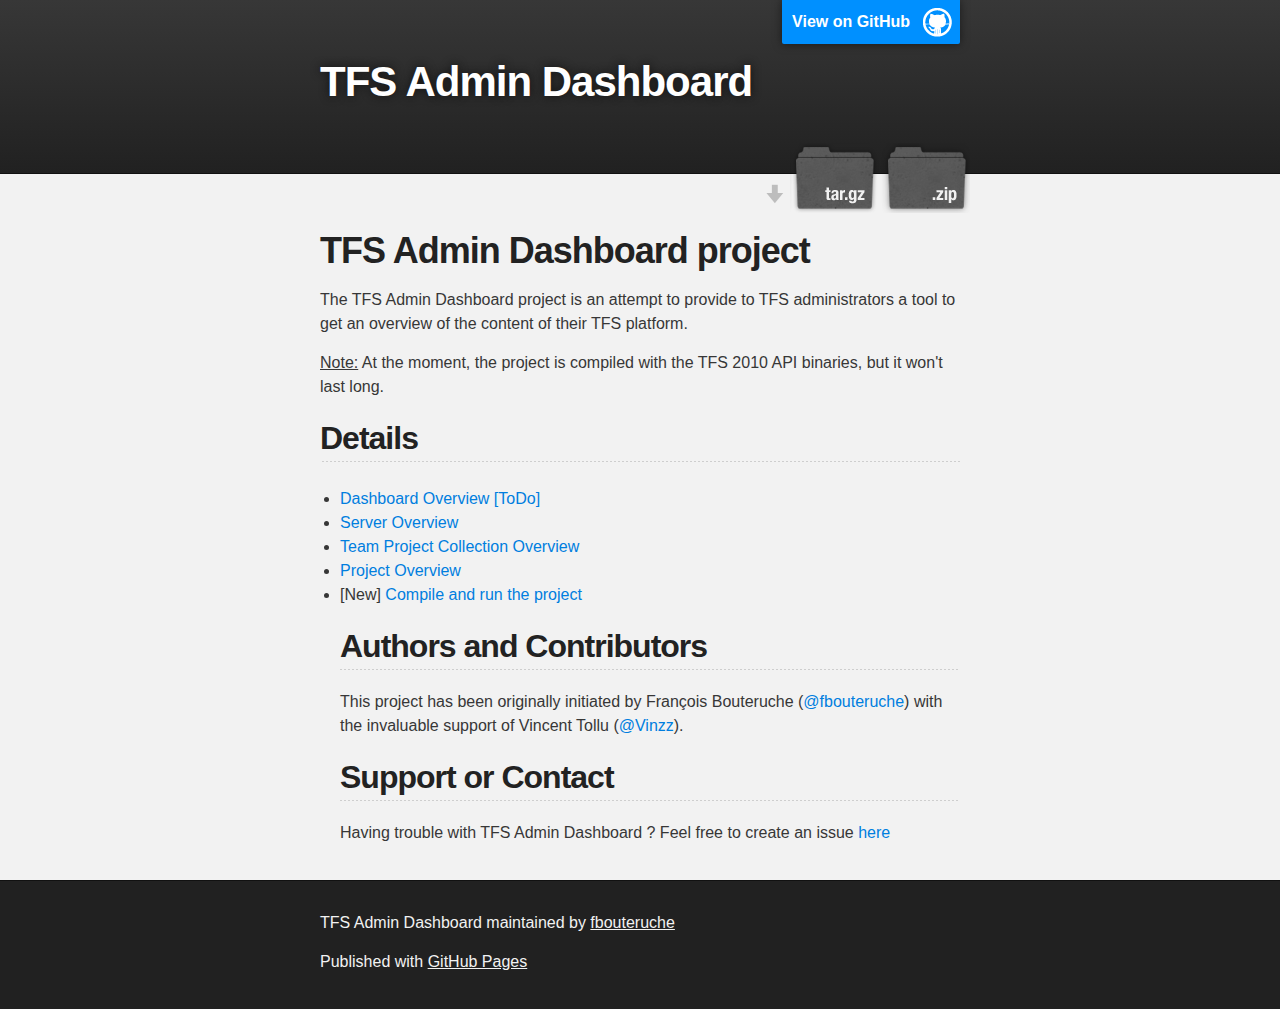
<file: index.html>
<!DOCTYPE html>
<html>

  <head>
    <meta charset='utf-8'>
    <meta http-equiv="X-UA-Compatible" content="chrome=1">
    <meta name="description" content="TFS Admin Dashboard : ">

    <link rel="stylesheet" type="text/css" media="screen" href="stylesheets/stylesheet.css">

    <title>TFS Admin Dashboard</title>
  </head>

  <body>

    <!-- HEADER -->
    <div id="header_wrap" class="outer">
        <header class="inner">
          <a id="forkme_banner" href="https://github.com/fbouteruche/tfsadmindashboard">View on GitHub</a>

          <h1 id="project_title">TFS Admin Dashboard</h1>
          <h2 id="project_tagline"></h2>

            <section id="downloads">
              <a class="zip_download_link" href="https://github.com/fbouteruche/tfsadmindashboard/zipball/master">Download this project as a .zip file</a>
              <a class="tar_download_link" href="https://github.com/fbouteruche/tfsadmindashboard/tarball/master">Download this project as a tar.gz file</a>
            </section>
        </header>
    </div>

    <!-- MAIN CONTENT -->
    <div id="main_content_wrap" class="outer">
      <section id="main_content" class="inner">
        <h1>
<a id="welcome-to-tfs-admin-dashboard-project-pages" class="anchor" href="#welcome-to-tfs-admin-dashboard-project-pages" aria-hidden="true"><span class="octicon octicon-link"></span></a>TFS Admin Dashboard project</h1>

<p>The TFS Admin Dashboard project is an attempt to provide to TFS administrators a tool to get an overview of the content of their TFS platform.</p>
<p><i><u>Note:</u> At the moment, the project is compiled with the TFS 2010 API binaries, but it won't last long.</i></p>
<h2>Details</h2>
<p>
<ul>
<li><a href="#">Dashboard Overview [ToDo]</a></li>
<li><a href="serverOverview.htm">Server Overview</a></li>
<li><a href="TPCOverview.htm">Team Project Collection Overview</a></li>
<li><a href="ProjectOverview.htm">Project Overview</a></li>
<li>[New] <a href="HowTo.htm">Compile and run the project</a></
</ul>
</p>

<h2>
<a id="authors-and-contributors" class="anchor" href="#authors-and-contributors" aria-hidden="true"><span class="octicon octicon-link"></span></a>Authors and Contributors</h2>

<p>This project has been originally initiated by François Bouteruche (<a href="https://github.com/fbouteruche" class="user-mention">@fbouteruche</a>) with the invaluable support of Vincent Tollu (<a href="https://github.com/Vinzz" class="user-mention">@Vinzz</a>).</p>

<h2>
<a id="support-or-contact" class="anchor" href="#support-or-contact" aria-hidden="true"><span class="octicon octicon-link"></span></a>Support or Contact</h2>

<p>Having trouble with TFS Admin Dashboard ? Feel free to create an issue <a href="https://github.com/fbouteruche/tfsadmindashboard/issues">here</a></p>
      </section>
    </div>

    <!-- FOOTER  -->
    <div id="footer_wrap" class="outer">
      <footer class="inner">
        <p class="copyright">TFS Admin Dashboard maintained by <a href="https://github.com/fbouteruche">fbouteruche</a></p>
        <p>Published with <a href="http://pages.github.com">GitHub Pages</a></p>
      </footer>
    </div>

    

  </body>
</html>
</file>
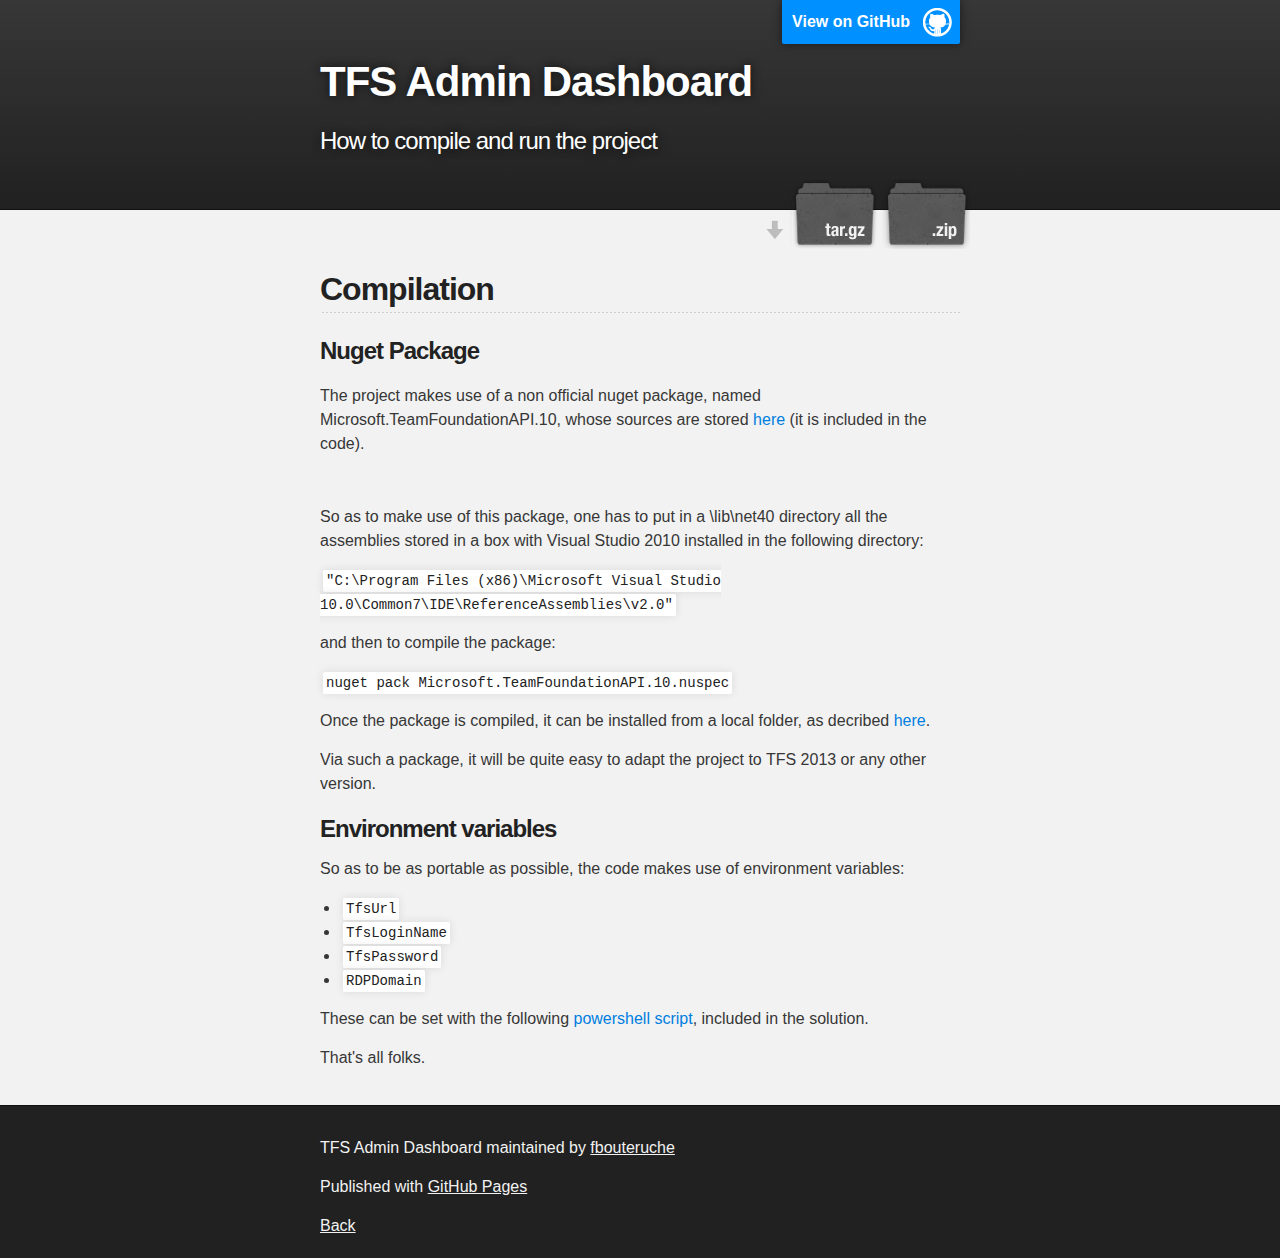
<file: HowTo.htm>
<!DOCTYPE html>
<html>

  <head>
    <meta charset='utf-8'>
    <meta http-equiv="X-UA-Compatible" content="chrome=1">
    <meta name="description" content="TFS Admin Dashboard : ">

    <link rel="stylesheet" type="text/css" media="screen" href="stylesheets/stylesheet.css">

    <title>TFS Admin Dashboard - How to compile and run the project</title>
  </head>

  <body>

    <!-- HEADER -->
    <div id="header_wrap" class="outer">
        <header class="inner">
          <a id="forkme_banner" href="https://github.com/fbouteruche/tfsadmindashboard">View on GitHub</a>

          <h1 id="project_title">TFS Admin Dashboard</h1>
          <h2 id="project_tagline">How to compile and run the project</h2>

            <section id="downloads">
              <a class="zip_download_link" href="https://github.com/fbouteruche/tfsadmindashboard/zipball/master">Download this project as a .zip file</a>
              <a class="tar_download_link" href="https://github.com/fbouteruche/tfsadmindashboard/tarball/master">Download this project as a tar.gz file</a>
            </section>
        </header>
    </div>

    <!-- MAIN CONTENT -->
    <div id="main_content_wrap" class="outer">
      <section id="main_content" class="inner">
      <p>
	   <h2>Compilation</h2>
	   
	   <h3>Nuget Package</h3>
	  <p>
	  <p>The project makes use of a non official nuget package, named Microsoft.TeamFoundationAPI.10, whose sources are stored <a href="https://github.com/fbouteruche/tfsadmindashboard/blob/master/TFSAdminDashboard/CustomNugetPackageSources/Microsoft.TeamFoundationAPI.10/Microsoft.TeamFoundationAPI.10.nuspec">here</a> (it is included in the code).</p>
	  <br/>
	  <p>So as to make use of this package, one has to put in a \lib\net40 directory all the assemblies stored in a box with Visual Studio 2010 installed in the following directory:</p>  
	  <p><code>"C:\Program Files (x86)\Microsoft Visual Studio 10.0\Common7\IDE\ReferenceAssemblies\v2.0"</code></p> 
	  <p>and then to compile the package:</p>
	  
	  <p>
	 <code>nuget pack Microsoft.TeamFoundationAPI.10.nuspec</code>
	 </p>
	 <p>
	 Once the package is compiled, it can be installed from a local folder, as decribed <a href="http://stackoverflow.com/questions/10240029/how-to-install-a-nuget-package-nupkg-file-locally">here</a>.
	 </p>
	 <p>Via such a package, it will be quite easy to adapt the project to TFS 2013 or any other version.</p>
	 
	 </p> 
	  
	  <h3>Environment variables</h3>
	  
	  <p>So as to be as portable as possible, the code makes use of environment variables:</p>
	  
	  <ul>
	  <li><code>TfsUrl</code></li>
	  <li><code>TfsLoginName</code></li>
	  <li><code>TfsPassword</code></li>
	  <li><code>RDPDomain</code></li>
	  </ul>
	  
	  <p>These can be set with the following <a href="https://github.com/fbouteruche/tfsadmindashboard/blob/master/TFSAdminDashboard/TFSAdminDashboard/variable.ps1">powershell script</a>, included in the solution.</p>
	   </p>
	   
	   <p>That's all folks.</p>
	   
      </section>
	 
    </div>

    <!-- FOOTER  -->
    <div id="footer_wrap" class="outer">
      <footer class="inner">
        <p class="copyright">TFS Admin Dashboard maintained by <a href="https://github.com/fbouteruche">fbouteruche</a></p>
        <p>Published with <a href="http://pages.github.com">GitHub Pages</a></p>
		<a href="index.html">Back</a>
      </footer>
    </div>

    

  </body>
</html>
</file>
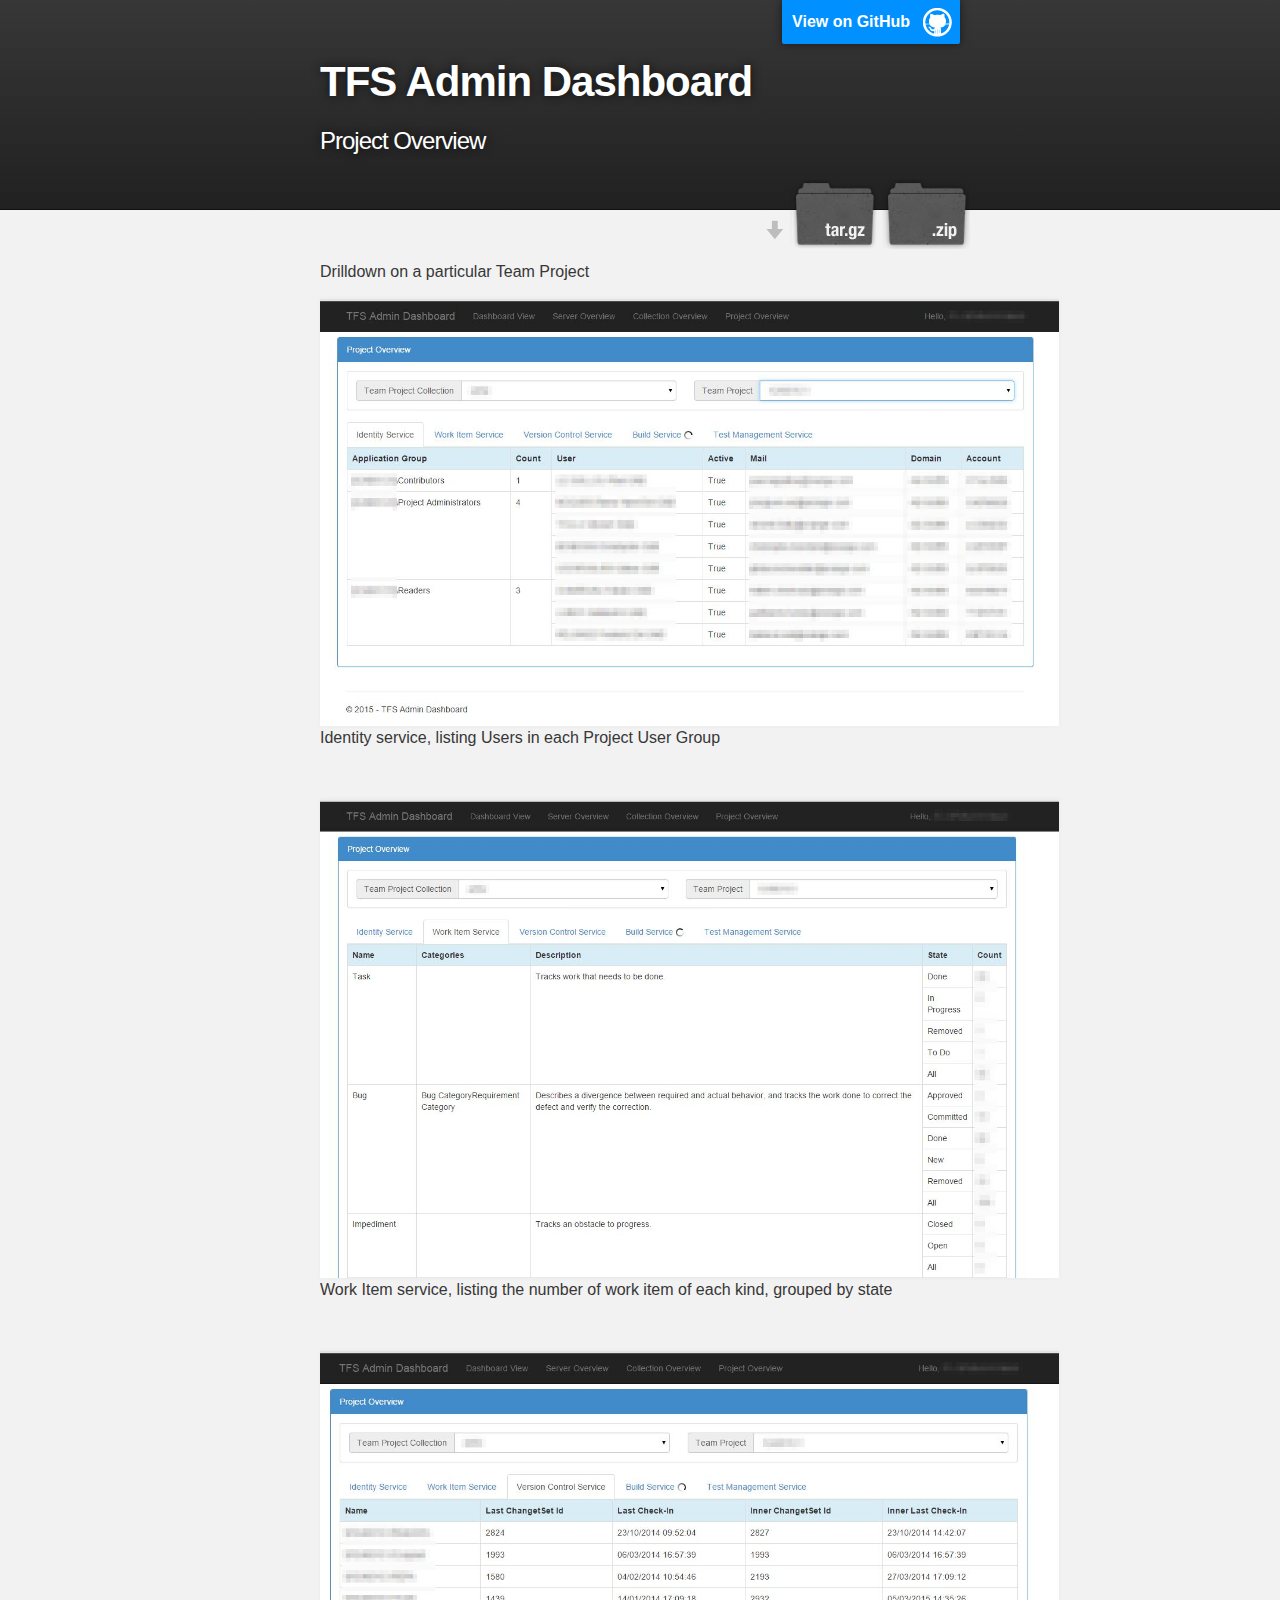
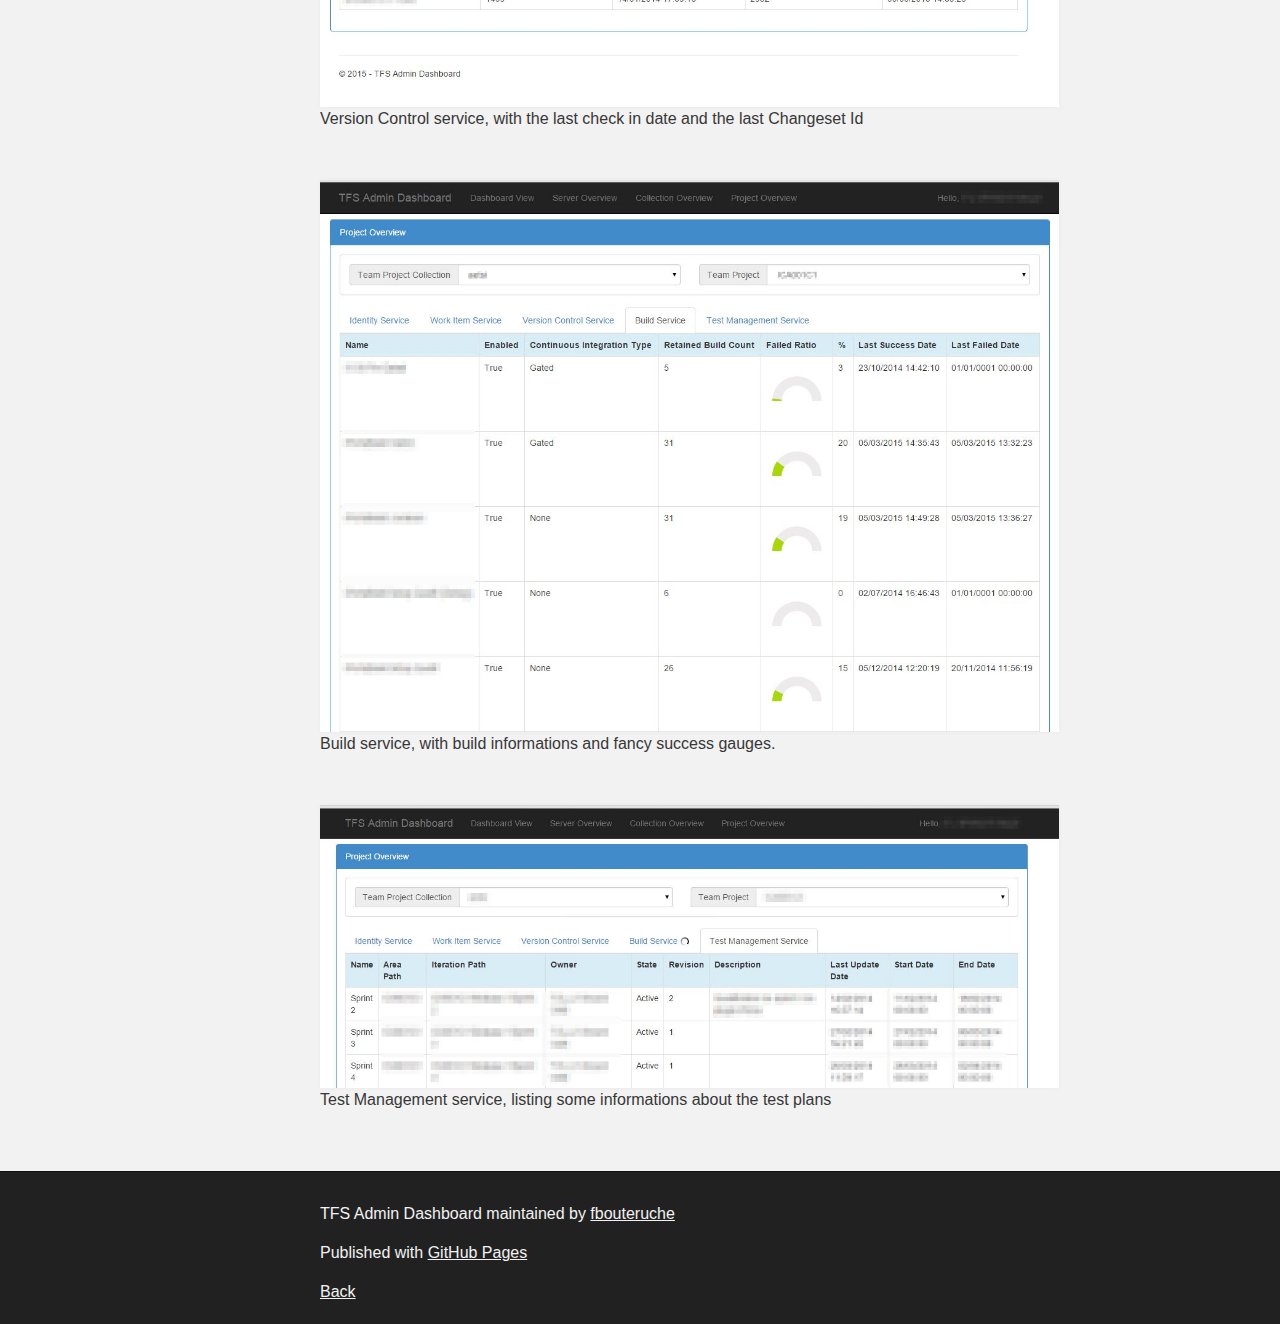
<file: ProjectOverview.htm>
<!DOCTYPE html>
<html>

  <head>
    <meta charset='utf-8'>
    <meta http-equiv="X-UA-Compatible" content="chrome=1">
    <meta name="description" content="TFS Admin Dashboard : ">

    <link rel="stylesheet" type="text/css" media="screen" href="stylesheets/stylesheet.css">

    <title>TFS Admin Dashboard - Project Overview</title>
  </head>

  <body>

    <!-- HEADER -->
    <div id="header_wrap" class="outer">
        <header class="inner">
          <a id="forkme_banner" href="https://github.com/fbouteruche/tfsadmindashboard">View on GitHub</a>

          <h1 id="project_title">TFS Admin Dashboard</h1>
          <h2 id="project_tagline">Project Overview</h2>

            <section id="downloads">
              <a class="zip_download_link" href="https://github.com/fbouteruche/tfsadmindashboard/zipball/master">Download this project as a .zip file</a>
              <a class="tar_download_link" href="https://github.com/fbouteruche/tfsadmindashboard/tarball/master">Download this project as a tar.gz file</a>
            </section>
        </header>
    </div>

    <!-- MAIN CONTENT -->
    <div id="main_content_wrap" class="outer">
      <section id="main_content" class="inner">
      <p>
	   Drilldown on a particular Team Project
	   </p>
	   
	   <p>
	   <a href="./images/snaps/ProjectIdentity.jpg"><img src="./images/snaps/ProjectIdentity.jpg"></img></a>
	   Identity service, listing Users in each Project User Group
	   </p>
	   <br/>
	   
	   <p>
	   <a href="./images/snaps/ProjectWIT.jpg"><img src="./images/snaps/ProjectWIT.jpg"></img></a>
	   Work Item service, listing the number of work item of each kind, grouped by state
	   </p>
	   <br/>
	   
	   <p>
	   <a href="./images/snaps/ProjectVC.jpg"><img src="./images/snaps/ProjectVC.jpg"></img></a>
	   Version Control service, with the last check in date and the last Changeset Id
	   </p>
	   <br/>
	   
	   <p>
	   <a href="./images/snaps/ProjectBuild.jpg"><img src="./images/snaps/ProjectBuild.jpg"></img></a>
	   Build service, with build informations and fancy success gauges.
	   </p>
	   <br/>
	   
	   <p>
	   <a href="./images/snaps/ProjectTest.jpg"><img src="./images/snaps/ProjectTest.jpg"></img></a>
	   Test Management service, listing some informations about the test plans
	   </p>
	   <br/>
      </section>
	 
    </div>

    <!-- FOOTER  -->
    <div id="footer_wrap" class="outer">
      <footer class="inner">
        <p class="copyright">TFS Admin Dashboard maintained by <a href="https://github.com/fbouteruche">fbouteruche</a></p>
        <p>Published with <a href="http://pages.github.com">GitHub Pages</a></p>
		<a href="index.html">Back</a>
      </footer>
    </div>

    

  </body>
</html>
</file>
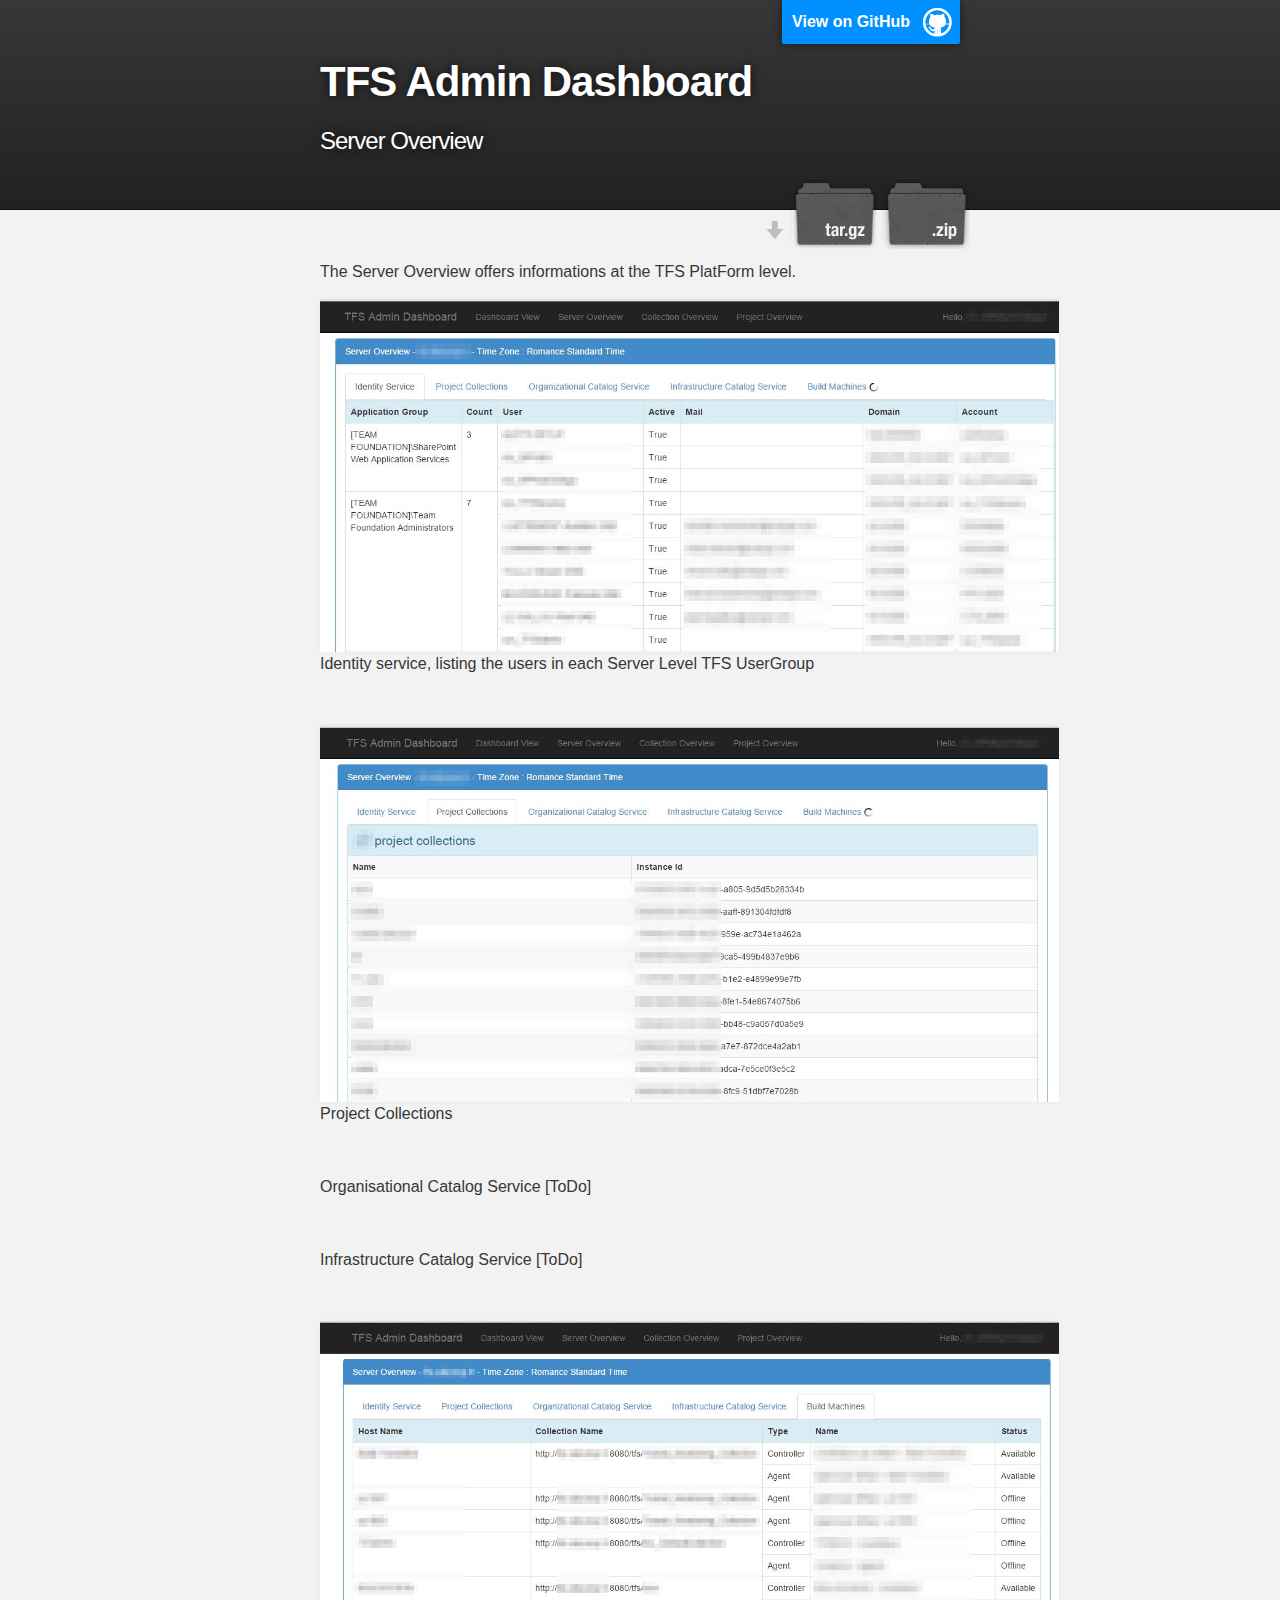
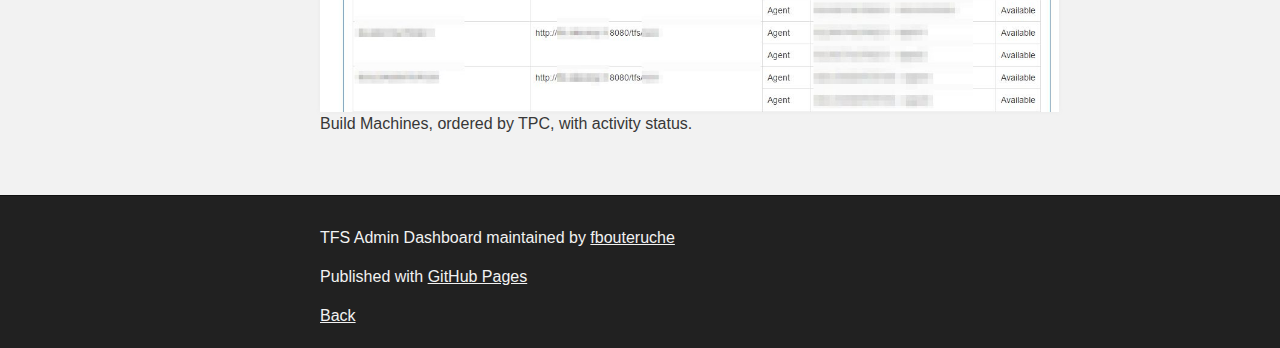
<file: serverOverview.htm>
<!DOCTYPE html>
<html>

  <head>
    <meta charset='utf-8'>
    <meta http-equiv="X-UA-Compatible" content="chrome=1">
    <meta name="description" content="TFS Admin Dashboard : ">

    <link rel="stylesheet" type="text/css" media="screen" href="stylesheets/stylesheet.css">

    <title>TFS Admin Dashboard - Server Overview</title>
  </head>

  <body>

    <!-- HEADER -->
    <div id="header_wrap" class="outer">
        <header class="inner">
          <a id="forkme_banner" href="https://github.com/fbouteruche/tfsadmindashboard">View on GitHub</a>

          <h1 id="project_title">TFS Admin Dashboard</h1>
          <h2 id="project_tagline">Server Overview</h2>

            <section id="downloads">
              <a class="zip_download_link" href="https://github.com/fbouteruche/tfsadmindashboard/zipball/master">Download this project as a .zip file</a>
              <a class="tar_download_link" href="https://github.com/fbouteruche/tfsadmindashboard/tarball/master">Download this project as a tar.gz file</a>
            </section>
        </header>
    </div>

    <!-- MAIN CONTENT -->
    <div id="main_content_wrap" class="outer">
      <section id="main_content" class="inner">
           <p>
	  The Server Overview offers informations at the TFS PlatForm level.
	   </p>
	   
	   <p>
	   <a href="./images/snaps/serverIdentity.jpg"><img src="./images/snaps/serverIdentity.jpg"></img></a>
	   Identity service, listing the users in each Server Level TFS UserGroup
	   </p>
	   <br/>
	  
	  <p>
	   <a href="./images/snaps/serverTPC.jpg"><img src="./images/snaps/serverTPC.jpg"></img></a>
	   Project Collections
	   </p>
	   <br/>
	   
	   <p>
	   Organisational Catalog Service [ToDo]
	   </p>
	   <br/>
	   
	    <p>
	   Infrastructure Catalog Service [ToDo]
	   </p>
	   <br/>
	   
	   <p>
	   <a href="./images/snaps/ServerBuild.jpg"><img src="./images/snaps/ServerBuild.jpg"></img></a>
	   Build Machines, ordered by TPC, with activity status.
	   </p>
	   <br/>
      </section>
    </div>

    <!-- FOOTER  -->
    <div id="footer_wrap" class="outer">
      <footer class="inner">
        <p class="copyright">TFS Admin Dashboard maintained by <a href="https://github.com/fbouteruche">fbouteruche</a></p>
        <p>Published with <a href="http://pages.github.com">GitHub Pages</a></p>
		<a href="index.html">Back</a>
      </footer>
    </div>

    

  </body>
</html>
</file>
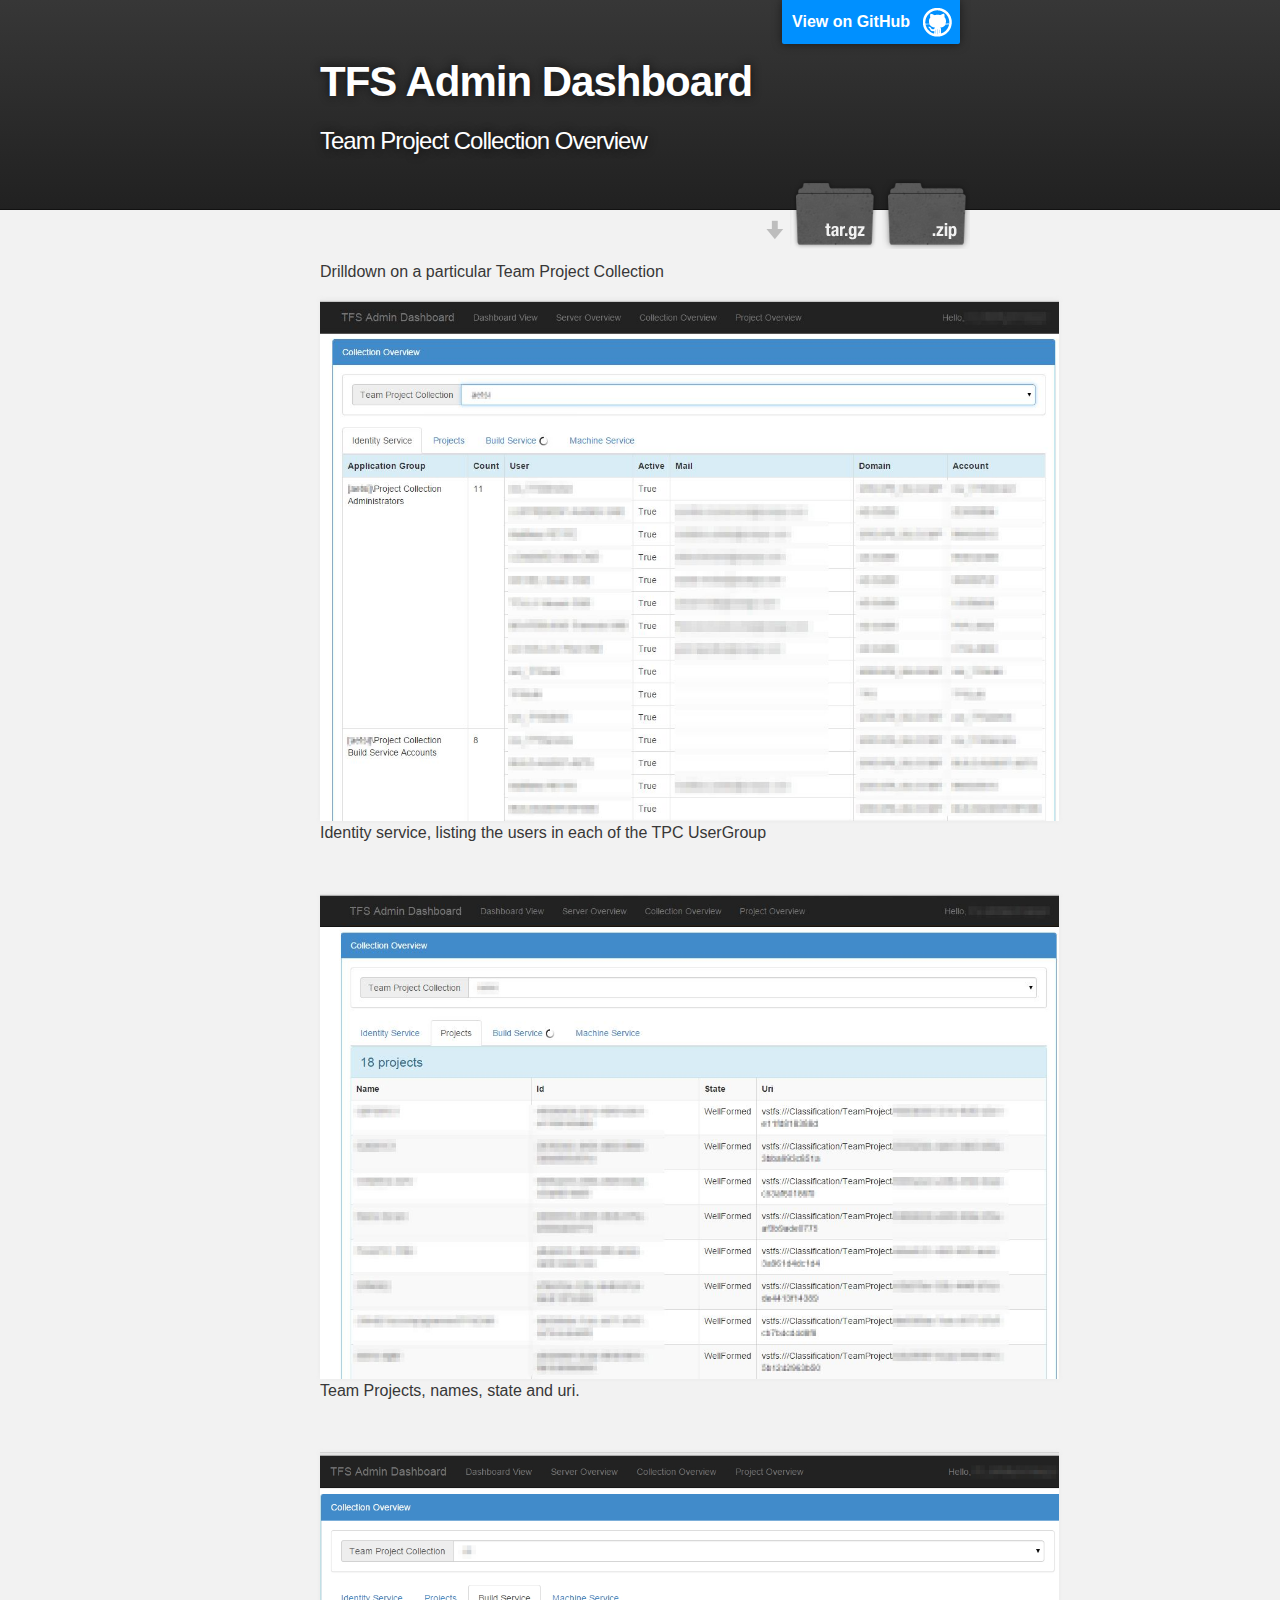
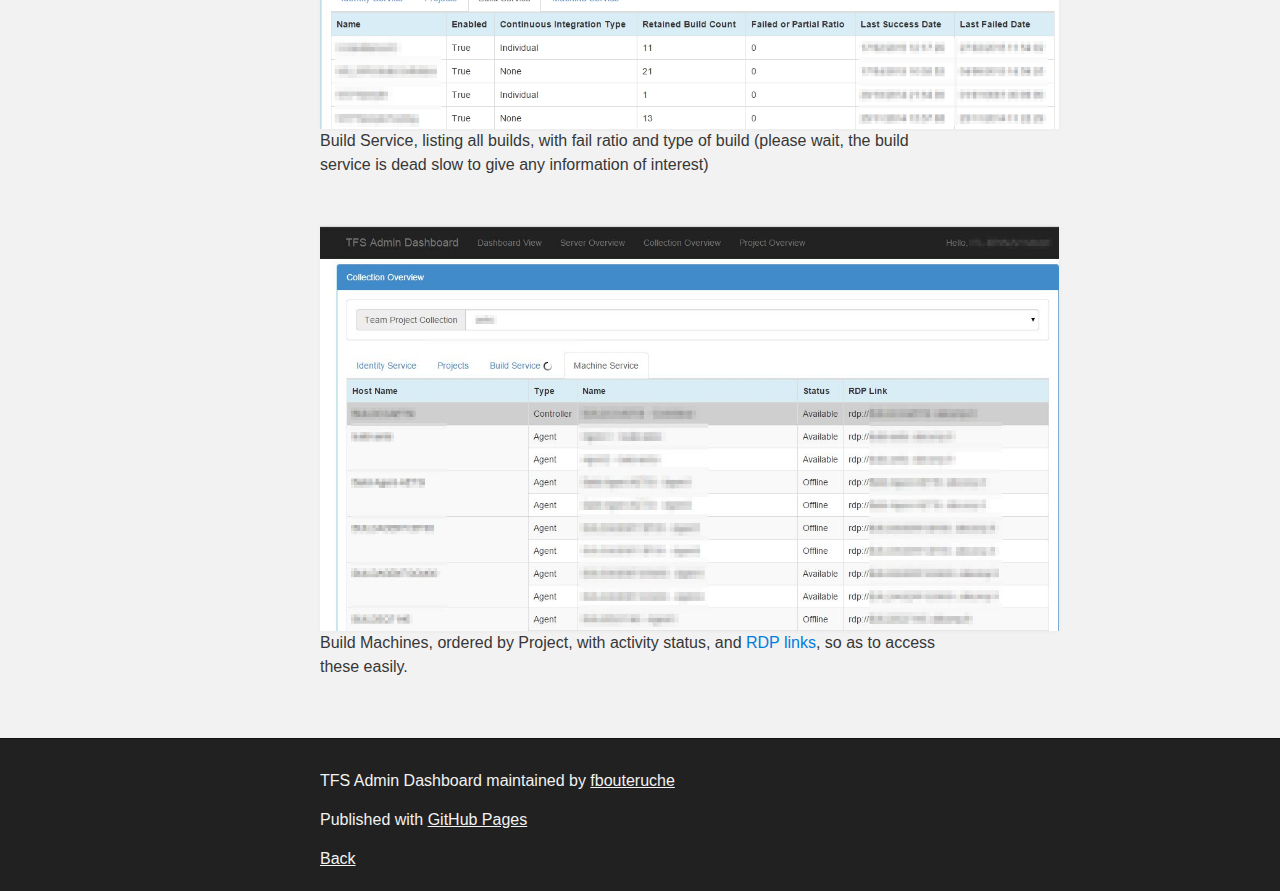
<file: TPCOverview.htm>
<!DOCTYPE html>
<html>

  <head>
    <meta charset='utf-8'>
    <meta http-equiv="X-UA-Compatible" content="chrome=1">
    <meta name="description" content="TFS Admin Dashboard : ">

    <link rel="stylesheet" type="text/css" media="screen" href="stylesheets/stylesheet.css">

    <title>TFS Admin Dashboard - Team Project Collection Overview</title>
  </head>

  <body>

    <!-- HEADER -->
    <div id="header_wrap" class="outer">
        <header class="inner">
          <a id="forkme_banner" href="https://github.com/fbouteruche/tfsadmindashboard">View on GitHub</a>

          <h1 id="project_title">TFS Admin Dashboard</h1>
          <h2 id="project_tagline">Team Project Collection Overview</h2>

            <section id="downloads">
              <a class="zip_download_link" href="https://github.com/fbouteruche/tfsadmindashboard/zipball/master">Download this project as a .zip file</a>
              <a class="tar_download_link" href="https://github.com/fbouteruche/tfsadmindashboard/tarball/master">Download this project as a tar.gz file</a>
            </section>
        </header>
    </div>

    <!-- MAIN CONTENT -->
    <div id="main_content_wrap" class="outer">
      <section id="main_content" class="inner">
	   <p>
	   Drilldown on a particular Team Project Collection
	   </p>
	   
	   <p>
	   <a href="./images/snaps/collectionIdentity.jpg"><img src="./images/snaps/collectionIdentity.jpg"></img></a>
	   Identity service, listing the users in each of the TPC UserGroup
	   </p>
	   <br/>
	   
	   <p>
	   <a href="./images/snaps/collectionProject.jpg"><img src="./images/snaps/collectionProject.jpg"></img></a>
	   Team Projects, names, state and uri.
	   </p>
	   <br/>
	   
	   <p>
	   <a href="./images/snaps/collectionBuildService.jpg"><img src="./images/snaps/collectionBuildService.jpg"></img></a>
	   Build Service, listing all builds, with fail ratio and type of build (please wait, the build service is dead slow to give any information of interest)
	   </p>
	   <br/>
	   
	   <p>
	   <a href="./images/snaps/CollectionMachines.jpg"><img src="./images/snaps/CollectionMachines.jpg"></img></a>
	   Build Machines, ordered by Project, with activity status, and <a href="http://www.jjclements.co.uk/2010/02/21/rdp-hyperlink/">RDP links</a>, so as to access these easily.
	   </p>
	   <br/>
	   
      </section>
    </div>

    <!-- FOOTER  -->
    <div id="footer_wrap" class="outer">
      <footer class="inner">
        <p class="copyright">TFS Admin Dashboard maintained by <a href="https://github.com/fbouteruche">fbouteruche</a></p>
        <p>Published with <a href="http://pages.github.com">GitHub Pages</a></p>
		<a href="index.html">Back</a>
      </footer>
    </div>

    

  </body>
</html>
</file>
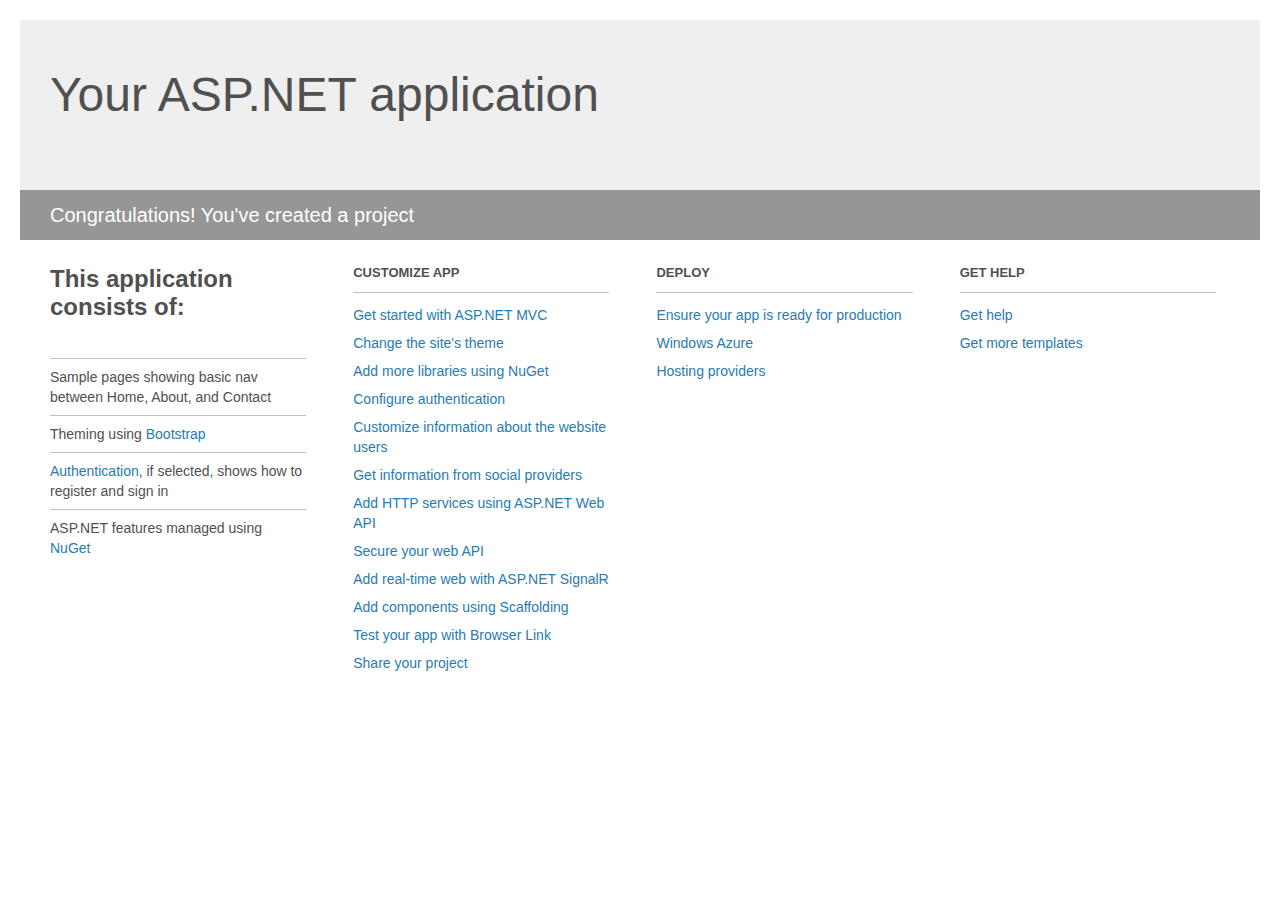
<file: TFSAdminDashboard/TFSAdminDashboard/Project_Readme.html>
﻿<!DOCTYPE html>
<html lang="en">
<head>
    <meta charset="utf-8" />
    <title>Your ASP.NET application</title>
    <style>
        body {
            background: #fff;
            color: #505050;
            font: 14px 'Segoe UI', tahoma, arial, helvetica, sans-serif;
            margin: 20px;
            padding: 0;
        }

        #header {
            background: #efefef;
            padding: 0;
        }

        h1 {
            font-size: 48px;
            font-weight: normal;
            margin: 0;
            padding: 0 30px;
            line-height: 150px;
        }

        p {
            font-size: 20px;
            color: #fff;
            background: #969696;
            padding: 0 30px;
            line-height: 50px;
        }

        #main {
            padding: 5px 30px;
        }

        .section {
            width: 21.7%;
            float: left;
            margin: 0 0 0 4%;
        }

            .section h2 {
                font-size: 13px;
                text-transform: uppercase;
                margin: 0;
                border-bottom: 1px solid silver;
                padding-bottom: 12px;
                margin-bottom: 8px;
            }

            .section.first {
                margin-left: 0;
            }

                .section.first h2 {
                    font-size: 24px;
                    text-transform: none;
                    margin-bottom: 25px;
                    border: none;
                }

                .section.first li {
                    border-top: 1px solid silver;
                    padding: 8px 0;
                }

            .section.last {
                margin-right: 0;
            }

        ul {
            list-style: none;
            padding: 0;
            margin: 0;
            line-height: 20px;
        }

        li {
            padding: 4px 0;
        }

        a {
            color: #267cb2;
            text-decoration: none;
        }

            a:hover {
                text-decoration: underline;
            }
    </style>
</head>
<body>

    <div id="header">
        <h1>Your ASP.NET application</h1>
        <p>Congratulations! You've created a project</p>
    </div>

    <div id="main">
        <div class="section first">
            <h2>This application consists of:</h2>
            <ul>
                <li>Sample pages showing basic nav between Home, About, and Contact</li>
                <li>Theming using <a href="http://go.microsoft.com/fwlink/?LinkID=320754">Bootstrap</a></li>
                <li><a href="http://go.microsoft.com/fwlink/?LinkID=320755">Authentication</a>, if selected, shows how to register and sign in</li>
                <li>ASP.NET features managed using <a href="http://go.microsoft.com/fwlink/?LinkID=320756">NuGet</a></li>
            </ul>
        </div>

        <div class="section">
            <h2>Customize app</h2>
            <ul>
                <li><a href="http://go.microsoft.com/fwlink/?LinkID=320757">Get started with ASP.NET MVC</a></li>
                <li><a href="http://go.microsoft.com/fwlink/?LinkID=320758">Change the site's theme</a></li>
                <li><a href="http://go.microsoft.com/fwlink/?LinkID=320759">Add more libraries using NuGet</a></li>
                <li><a href="http://go.microsoft.com/fwlink/?LinkID=320760">Configure authentication</a></li>
                <li><a href="http://go.microsoft.com/fwlink/?LinkID=320761">Customize information about the website users</a></li>
                <li><a href="http://go.microsoft.com/fwlink/?LinkID=320762">Get information from social providers</a></li>
                <li><a href="http://go.microsoft.com/fwlink/?LinkID=320763">Add HTTP services using ASP.NET Web API</a></li>
                <li><a href="http://go.microsoft.com/fwlink/?LinkID=320764">Secure your web API</a></li>
                <li><a href="http://go.microsoft.com/fwlink/?LinkID=320765">Add real-time web with ASP.NET SignalR</a></li>
                <li><a href="http://go.microsoft.com/fwlink/?LinkID=320766">Add components using Scaffolding</a></li>
                <li><a href="http://go.microsoft.com/fwlink/?LinkID=320767">Test your app with Browser Link</a></li>
                <li><a href="http://go.microsoft.com/fwlink/?LinkID=320768">Share your project</a></li>
            </ul>
        </div>

        <div class="section">
            <h2>Deploy</h2>
            <ul>
                <li><a href="http://go.microsoft.com/fwlink/?LinkID=320769">Ensure your app is ready for production</a></li>
                <li><a href="http://go.microsoft.com/fwlink/?LinkID=320770">Windows Azure</a></li>
                <li><a href="http://go.microsoft.com/fwlink/?LinkID=320771">Hosting providers</a></li>
            </ul>
        </div>

        <div class="section last">
            <h2>Get help</h2>
            <ul>
                <li><a href="http://go.microsoft.com/fwlink/?LinkID=320772">Get help</a></li>
                <li><a href="http://go.microsoft.com/fwlink/?LinkID=320773">Get more templates</a></li>
            </ul>
        </div>
    </div>

</body>
</html>
</file>
<file: stylesheets/stylesheet.css>
/*******************************************************************************
Slate Theme for GitHub Pages
by Jason Costello, @jsncostello
*******************************************************************************/

@import url(pygment_trac.css);

/*******************************************************************************
MeyerWeb Reset
*******************************************************************************/

html, body, div, span, applet, object, iframe,
h1, h2, h3, h4, h5, h6, p, blockquote, pre,
a, abbr, acronym, address, big, cite, code,
del, dfn, em, img, ins, kbd, q, s, samp,
small, strike, strong, sub, sup, tt, var,
b, u, i, center,
dl, dt, dd, ol, ul, li,
fieldset, form, label, legend,
table, caption, tbody, tfoot, thead, tr, th, td,
article, aside, canvas, details, embed,
figure, figcaption, footer, header, hgroup,
menu, nav, output, ruby, section, summary,
time, mark, audio, video {
  margin: 0;
  padding: 0;
  border: 0;
  font: inherit;
  vertical-align: baseline;
}

/* HTML5 display-role reset for older browsers */
article, aside, details, figcaption, figure,
footer, header, hgroup, menu, nav, section {
  display: block;
}

ol, ul {
  list-style: none;
}

table {
  border-collapse: collapse;
  border-spacing: 0;
}

/*******************************************************************************
Theme Styles
*******************************************************************************/

body {
  box-sizing: border-box;
  color:#373737;
  background: #212121;
  font-size: 16px;
  font-family: 'Myriad Pro', Calibri, Helvetica, Arial, sans-serif;
  line-height: 1.5;
  -webkit-font-smoothing: antialiased;
}

h1, h2, h3, h4, h5, h6 {
  margin: 10px 0;
  font-weight: 700;
  color:#222222;
  font-family: 'Lucida Grande', 'Calibri', Helvetica, Arial, sans-serif;
  letter-spacing: -1px;
}

h1 {
  font-size: 36px;
  font-weight: 700;
}

h2 {
  padding-bottom: 10px;
  font-size: 32px;
  background: url('../images/bg_hr.png') repeat-x bottom;
}

h3 {
  font-size: 24px;
}

h4 {
  font-size: 21px;
}

h5 {
  font-size: 18px;
}

h6 {
  font-size: 16px;
}

p {
  margin: 10px 0 15px 0;
}

footer p {
  color: #f2f2f2;
}

a {
  text-decoration: none;
  color: #007edf;
  text-shadow: none;

  transition: color 0.5s ease;
  transition: text-shadow 0.5s ease;
  -webkit-transition: color 0.5s ease;
  -webkit-transition: text-shadow 0.5s ease;
  -moz-transition: color 0.5s ease;
  -moz-transition: text-shadow 0.5s ease;
  -o-transition: color 0.5s ease;
  -o-transition: text-shadow 0.5s ease;
  -ms-transition: color 0.5s ease;
  -ms-transition: text-shadow 0.5s ease;
}

a:hover, a:focus {text-decoration: underline;}

footer a {
  color: #F2F2F2;
  text-decoration: underline;
}

em {
  font-style: italic;
}

strong {
  font-weight: bold;
}

img {
  position: relative;
  margin: 0 auto;
  max-width: 739px;
  padding: 5px;
  margin: 10px 0 10px 0;
  border: 1px solid #ebebeb;

  box-shadow: 0 0 5px #ebebeb;
  -webkit-box-shadow: 0 0 5px #ebebeb;
  -moz-box-shadow: 0 0 5px #ebebeb;
  -o-box-shadow: 0 0 5px #ebebeb;
  -ms-box-shadow: 0 0 5px #ebebeb;
}

p img {
  display: inline;
  margin: 0;
  padding: 0;
  vertical-align: middle;
  text-align: center;
  border: none;
}

pre, code {
  width: 100%;
  color: #222;
  background-color: #fff;

  font-family: Monaco, "Bitstream Vera Sans Mono", "Lucida Console", Terminal, monospace;
  font-size: 14px;

  border-radius: 2px;
  -moz-border-radius: 2px;
  -webkit-border-radius: 2px;
}

pre {
  width: 100%;
  padding: 10px;
  box-shadow: 0 0 10px rgba(0,0,0,.1);
  overflow: auto;
}

code {
  padding: 3px;
  margin: 0 3px;
  box-shadow: 0 0 10px rgba(0,0,0,.1);
}

pre code {
  display: block;
  box-shadow: none;
}

blockquote {
  color: #666;
  margin-bottom: 20px;
  padding: 0 0 0 20px;
  border-left: 3px solid #bbb;
}


ul, ol, dl {
  margin-bottom: 15px
}

ul {
  list-style-position: inside;
  list-style: disc;
  padding-left: 20px;
}

ol {
  list-style-position: inside;
  list-style: decimal;
  padding-left: 20px;
}

dl dt {
  font-weight: bold;
}

dl dd {
  padding-left: 20px;
  font-style: italic;
}

dl p {
  padding-left: 20px;
  font-style: italic;
}

hr {
  height: 1px;
  margin-bottom: 5px;
  border: none;
  background: url('../images/bg_hr.png') repeat-x center;
}

table {
  border: 1px solid #373737;
  margin-bottom: 20px;
  text-align: left;
 }

th {
  font-family: 'Lucida Grande', 'Helvetica Neue', Helvetica, Arial, sans-serif;
  padding: 10px;
  background: #373737;
  color: #fff;
 }

td {
  padding: 10px;
  border: 1px solid #373737;
 }

form {
  background: #f2f2f2;
  padding: 20px;
}

/*******************************************************************************
Full-Width Styles
*******************************************************************************/

.outer {
  width: 100%;
}

.inner {
  position: relative;
  max-width: 640px;
  padding: 20px 10px;
  margin: 0 auto;
}

#forkme_banner {
  display: block;
  position: absolute;
  top:0;
  right: 10px;
  z-index: 10;
  padding: 10px 50px 10px 10px;
  color: #fff;
  background: url('../images/blacktocat.png') #0090ff no-repeat 95% 50%;
  font-weight: 700;
  box-shadow: 0 0 10px rgba(0,0,0,.5);
  border-bottom-left-radius: 2px;
  border-bottom-right-radius: 2px;
}

#header_wrap {
  background: #212121;
  background: -moz-linear-gradient(top, #373737, #212121);
  background: -webkit-linear-gradient(top, #373737, #212121);
  background: -ms-linear-gradient(top, #373737, #212121);
  background: -o-linear-gradient(top, #373737, #212121);
  background: linear-gradient(top, #373737, #212121);
}

#header_wrap .inner {
  padding: 50px 10px 30px 10px;
}

#project_title {
  margin: 0;
  color: #fff;
  font-size: 42px;
  font-weight: 700;
  text-shadow: #111 0px 0px 10px;
}

#project_tagline {
  color: #fff;
  font-size: 24px;
  font-weight: 300;
  background: none;
  text-shadow: #111 0px 0px 10px;
}

#downloads {
  position: absolute;
  width: 210px;
  z-index: 10;
  bottom: -40px;
  right: 0;
  height: 70px;
  background: url('../images/icon_download.png') no-repeat 0% 90%;
}

.zip_download_link {
  display: block;
  float: right;
  width: 90px;
  height:70px;
  text-indent: -5000px;
  overflow: hidden;
  background: url(../images/sprite_download.png) no-repeat bottom left;
}

.tar_download_link {
  display: block;
  float: right;
  width: 90px;
  height:70px;
  text-indent: -5000px;
  overflow: hidden;
  background: url(../images/sprite_download.png) no-repeat bottom right;
  margin-left: 10px;
}

.zip_download_link:hover {
  background: url(../images/sprite_download.png) no-repeat top left;
}

.tar_download_link:hover {
  background: url(../images/sprite_download.png) no-repeat top right;
}

#main_content_wrap {
  background: #f2f2f2;
  border-top: 1px solid #111;
  border-bottom: 1px solid #111;
}

#main_content {
  padding-top: 40px;
}

#footer_wrap {
  background: #212121;
}



/*******************************************************************************
Small Device Styles
*******************************************************************************/

@media screen and (max-width: 480px) {
  body {
    font-size:14px;
  }

  #downloads {
    display: none;
  }

  .inner {
    min-width: 320px;
    max-width: 480px;
  }

  #project_title {
  font-size: 32px;
  }

  h1 {
    font-size: 28px;
  }

  h2 {
    font-size: 24px;
  }

  h3 {
    font-size: 21px;
  }

  h4 {
    font-size: 18px;
  }

  h5 {
    font-size: 14px;
  }

  h6 {
    font-size: 12px;
  }

  code, pre {
    min-width: 320px;
    max-width: 480px;
    font-size: 11px;
  }

}
</file>
